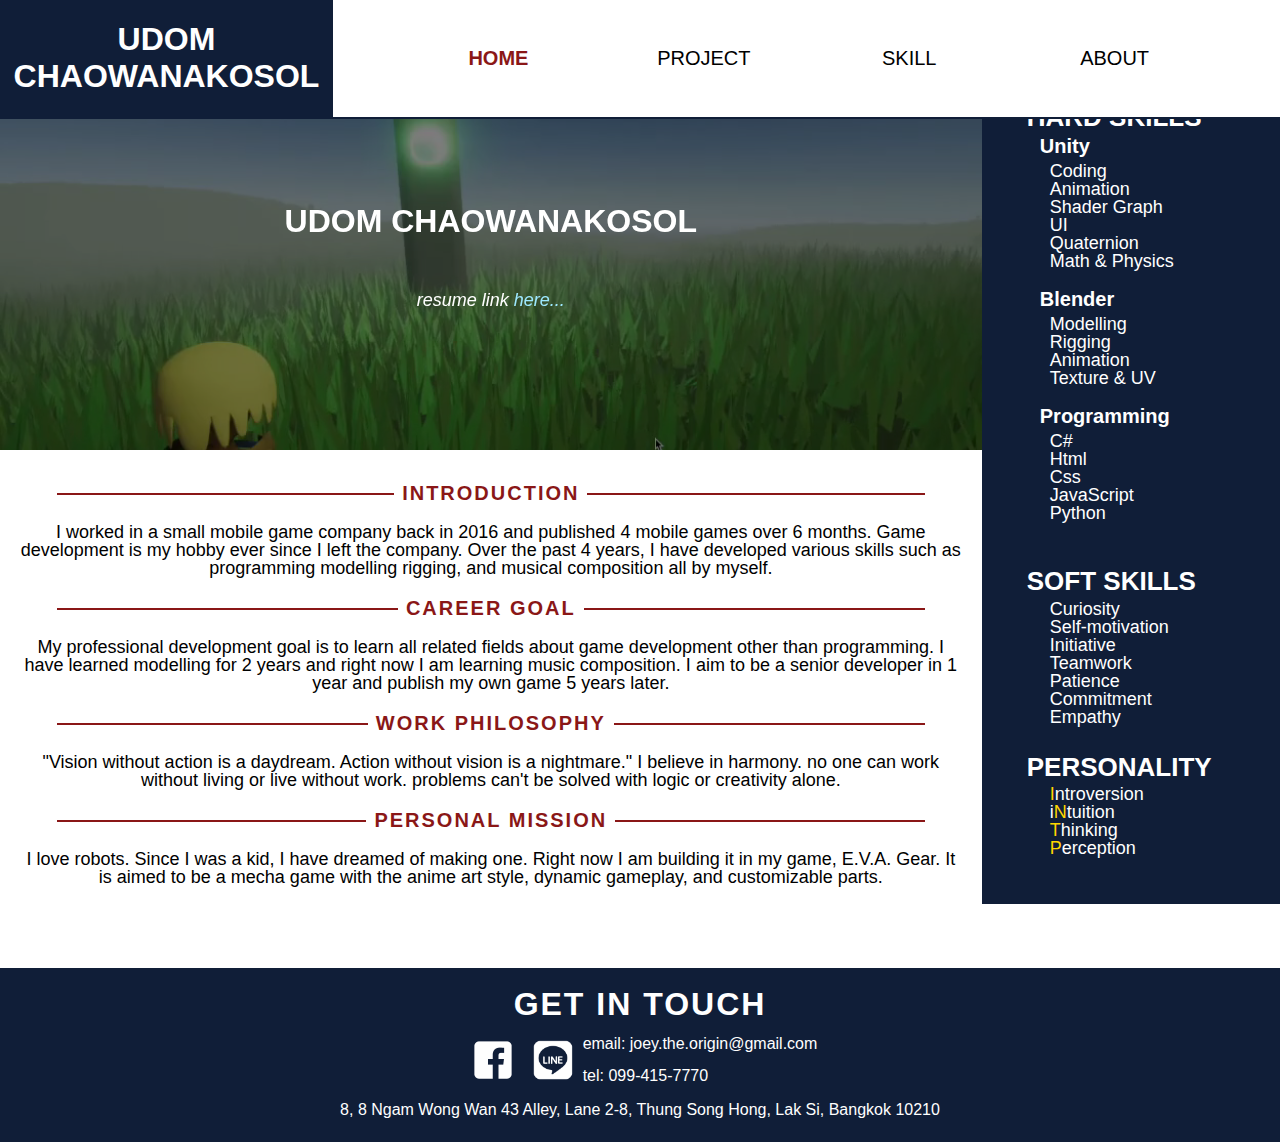
<file: index.html>
<!DOCTYPE html>
<html>
<head>
	<meta name="viewport" content="width=device-width, initial-scale=1.0"> <!-- work like a charm -->
	<link rel="stylesheet" href="css/style.css">
	<link rel="stylesheet" href="css/index.css">
	<title>Home</title>
</head>
<body>

	<header>
		<nav>
			<div id = "navBarLogo">
				<h1>UDOM CHAOWANAKOSOL</h1>
			</div>
			<div id = "navBarMenusContainer">
				<div class = "flexWhiteSpace"></div>
				<div class = "navBarMenu"><a style="color: #8a1717; font-weight: bold"> HOME </a></div>
				<div class = "flexWhiteSpace"></div>
				<div class = "navBarMenu"><a href="project.html"> PROJECT </a></div>
				<div class = "flexWhiteSpace"></div>
				<div class = "navBarMenu"><a href="skill.html"> SKILL </a></div>
				<div class = "flexWhiteSpace"></div>
				<div class = "navBarMenu"><a href="about.html"> ABOUT </a></div>
				<div class = "flexWhiteSpace"></div>
			</div>		
		</nav>
	</header>

	<div id = "headerSpace"></div>
	
	<content>
		

		<div id="leftContent">
			<div id = "showCase">
			
			<video autoplay muted loop id="showCaseVideo" >
				<source src="video/show case.mp4" type="video/mp4">
			</video>
			<div id = "showCaseCover">
				
			</div>
		
			<h1 id="showCaseTitle">UDOM CHAOWANAKOSOL <br><br> <span> resume link <a href="pdf/RESUME.pdf" download target="_blank">here...</a></span></h1>
		</div>

			<div class = "contentContainer">
				<div class = "contentHeader">
					<div class = "flexHorizontalLine"></div>
					<div class = "contentHeaderText"><h1>INTRODUCTION</h1></div>
					<div class = "flexHorizontalLine"></div>

				</div>
				<div class = "contentParagraph">
					<p>
						I worked in a small mobile game company back in 2016 and published 4 mobile games over 6 months. Game development is my hobby ever since I left the company. Over the past 4 years, I have developed various skills such as programming modelling rigging, and musical composition all by myself.
					</p>
				</div>		
			</div>

			<div class = "contentContainer">
				<div class = "contentHeader">
					<div class = "flexHorizontalLine"></div>
					<div class = "contentHeaderText"><h1>CAREER GOAL</h1></div>
					<div class = "flexHorizontalLine"></div>
				</div>
				<div class = "contentParagraph">
					<p>
						My professional development goal is to learn all related fields about game development other than programming. I have learned modelling for 2 years and right now I am learning music composition. I aim to be a senior developer in 1 year and publish my own game 5 years later.
					</p>
				</div>		
			</div>


			<div class = "contentContainer">
				<div class = "contentHeader">
					<div class = "flexHorizontalLine"></div>
					<div class = "contentHeaderText"><h1>WORK PHILOSOPHY</h1></div>
					<div class = "flexHorizontalLine"></div>
				</div>
				<div class = "contentParagraph">
					<p>
						"Vision without action is a daydream. Action without vision is a nightmare." I believe in harmony. no one can work without living or live without work. problems can't be solved with logic or creativity alone.
					</p>
				</div>		
			</div>

			<div class = "contentContainer">
				<div class = "contentHeader">
					<div class = "flexHorizontalLine"></div>
					<div class = "contentHeaderText"><h1>PERSONAL MISSION</h1></div>
					<div class = "flexHorizontalLine"></div>
				</div>
				<div class = "contentParagraph">
					<p>
						I love robots. Since I was a kid, I have dreamed of making one. Right now I am building it in my game, E.V.A. Gear. It is aimed to be a mecha game with the anime art style, dynamic gameplay, and customizable parts.
					</p>
				</div>		
			</div>



		</div>
		<div id="rightContent">
			<div class="flexWhiteSpace"></div>
			<div>
				<h2>HARD SKILLS</h2>
				<h3>Unity</h3>
				<p>
					Coding <br>
					Animation <br>
					Shader Graph <br>
					UI <br>
					Quaternion <br>
					Math & Physics <br>
				</p>
				<h3>Blender</h3>
				<p>
					Modelling <br>
					Rigging <br>
					Animation <br>
					Texture & UV <br>
				</p>
				<h3>Programming</h3>
				<p>
					C# <br>
					Html <br>
					Css <br>
					JavaScript <br>
					Python <br>
				</p>
			</div>

			<div>
				<h2>SOFT SKILLS</h2>
				<p>
					Curiosity <br>
					Self-motivation <br>
					Initiative <br>
					Teamwork <br>
					Patience <br>
					Commitment <br>
					Empathy
				</p>
				
				<h2>PERSONALITY</h2>
				<p>
					<span class="personalityHighlight">I</span>ntroversion <br>
					i<span class="personalityHighlight">N</span>tuition <br>
					<span class="personalityHighlight">T</span>hinking <br>
					<span class="personalityHighlight">P</span>erception <br>
				</p>
			</div>

				
			
			<div class="flexWhiteSpace"></div>
			<div class="flexCollaspWhiteSpace"></div>
			<div class="flexCollaspWhiteSpace"></div>
			

		</div>
		

		
	</content>

	<footer>
		<h1>GET IN TOUCH</h1>

		
		<div class="flexContainer">
			<a href="https://www.facebook.com/joey.the.origin" target="_blank"><img src="images/facebook.png" class="contactMediaLogo"></a>
			<a href="images/line QR.jpg" target="_blank"><img src="images/line.png" class="contactMediaLogo"></a>
			<div>
				<p>email: joey.the.origin@gmail.com</p>
				<p>tel: 099-415-7770</p>
			</div>
		</div>

		<p>8, 8 Ngam Wong Wan 43 Alley, Lane 2-8, Thung Song Hong, Lak Si, Bangkok 10210</p> 
	</footer>

	<script src="js/script.js"></script>
</body>
</html>
</file>
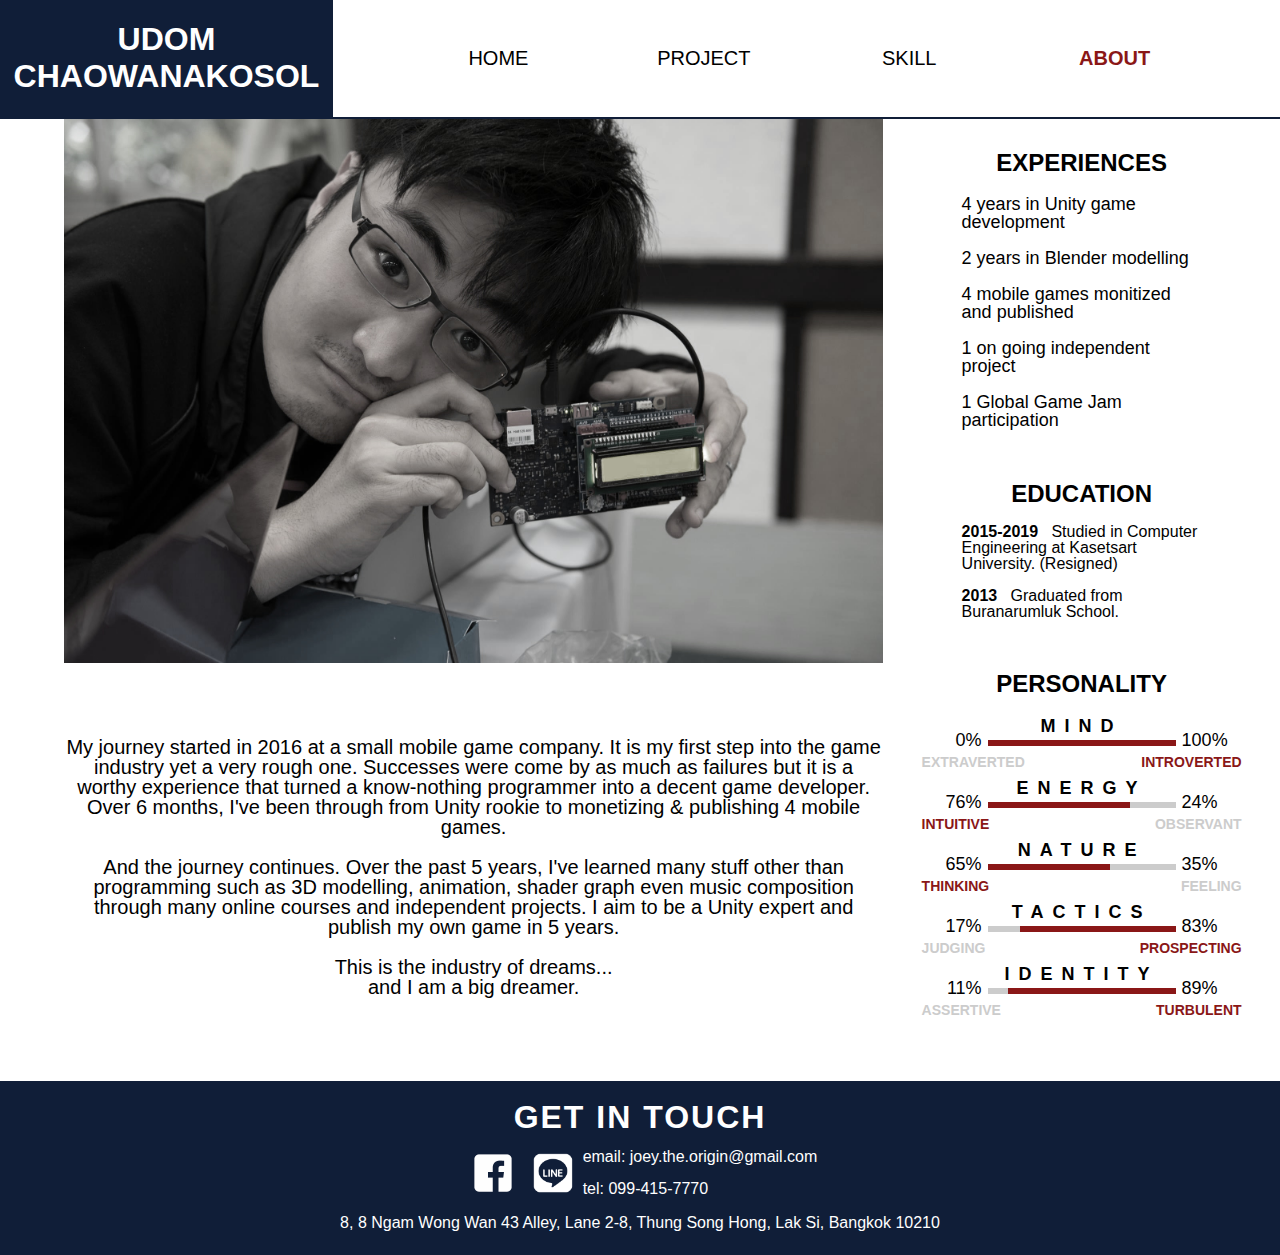
<file: about.html>
<!DOCTYPE html>
<html>
<head>
	<meta name="viewport" content="width=device-width, initial-scale=1.0"> <!-- work like a charm -->
	<link rel="stylesheet" href="css/about.css">
	<link rel="stylesheet" href="css/style.css">
	<title>About</title>
</head>
<body>

	<header>
		<nav>
			<div id = "navBarLogo">
				<h1>UDOM CHAOWANAKOSOL</h1>
			</div>

			<div id = "navBarMenusContainer">
				<div class = "flexWhiteSpace"></div>
				<div class = "navBarMenu"><a href="index.html"> HOME </a></div>
				<div class = "flexWhiteSpace"></div>
				<div class = "navBarMenu"><a href="project.html"> PROJECT </a></div>
				<div class = "flexWhiteSpace"></div>
				<div class = "navBarMenu"><a href="skill.html"> SKILL </a></div>
				<div class = "flexWhiteSpace"></div>
				<div class = "navBarMenu"><a style="color: #8a1717; font-weight: bold"> ABOUT </a></div>
				<div class = "flexWhiteSpace"></div>
			</div>	

		</nav>
	</header>

	<div id="headerSpace"></div>

	<div class="flexContainer" style="margin-top: 50px">

		<div id="leftContent">
			<div id="bioParagraph">
				<img src="images/port pic grey.jpg">
				<p>
					My journey started in 2016 at a small mobile game company. It is my first step into the game industry yet a very rough one. Successes were come by as much as failures but it is a worthy experience that turned a know-nothing programmer into a decent game developer. Over 6 months, I've been through from Unity rookie to monetizing & publishing 4 mobile games.
				</p>
				<p>
					And the journey continues. Over the past 5 years, I've learned many stuff other than programming such as 3D modelling, animation, shader graph even music composition through many online courses and independent projects. I aim to be a Unity expert and publish my own game in 5 years.
				</p>

				<p>
					This is the industry of dreams...<br>and I am a big dreamer.
				</p>
				</div>

		</div>

		<div id="rightContent">

		
			<div class="flexWhiteSpace"></div>

			<h1>EXPERIENCES</h1>

			<div id="experienceParagraph">
				<p>4 years in Unity game development</p>
				<p>2 years in Blender modelling</p>
				<p>4 mobile games monitized and published</p>
				<p>1 on going independent project</p>
				<p>1 Global Game Jam participation</p>
			</div>

			<div class="flexWhiteSpace"></div>

			<h1>EDUCATION</h1>

			<div id="educationParagraph">
				<p><span>2015-2019</span> &nbsp; Studied in Computer Engineering at Kasetsart University. (Resigned)</p>
				<p><span>2013</span> &nbsp; Graduated from Buranarumluk School.</p>
			</div>

			<div class="flexWhiteSpace"></div>

			<h1>PERSONALITY</h1>

			<div class="personalityContainer">
				<h3>MIND</h3>

				<div class="personalityBarContainer">
					
					
					<div class="flexContainer personalityBarPercentage">
						<span class="leftPercentage">0%</span>
						<div class="flexWhiteSpace"></div>
						<span class="rightPercentage">100%</span>
					</div>
					
					<div class="flexContainer personalityBarBar">
						<div class="flexWhiteSpace"></div>
						<div class="personalityBar" style=" width: 100%"></div>
					</div>

					<div class="flexContainer personalityBarType">
						<h3 style="color: #cccccc">EXTRAVERTED</h3>
						<div class="flexWhiteSpace"></div>
						<h3 style="color: #8a1717">INTROVERTED</h3>
					</div>
					
				</div>
				
			</div>

			<div class="personalityContainer">
				<h3>ENERGY</h3>

				<div class="personalityBarContainer">
					
					
					<div class="flexContainer personalityBarPercentage">
						<span class="leftPercentage">76%</span>
						<div class="flexWhiteSpace"></div>
						<span class="rightPercentage">24%</span>
					</div>
					
					<div class="flexContainer personalityBarBar">
						<div class="personalityBar" style="background-color: #8a1717; width: 76%"></div>
						<div class="flexWhiteSpace"></div>
					</div>

					<div class="flexContainer personalityBarType">
						<h3 style="color: #8a1717">INTUITIVE</h3>
						<div class="flexWhiteSpace"></div>
						<h3 style="color: #cccccc">OBSERVANT</h3>
					</div>
					
				</div>
				
			</div>

			<div class="personalityContainer">
				<h3>NATURE</h3>

				<div class="personalityBarContainer">
					
					
					<div class="flexContainer personalityBarPercentage">
						<span class="leftPercentage">65%</span>
						<div class="flexWhiteSpace"></div>
						<span class="rightPercentage">35%</span>
					</div>
					
					<div class="flexContainer personalityBarBar">
						<div class="personalityBar" style="background-color: #8a1717; width: 65%"></div>
						<div class="flexWhiteSpace"></div>
					</div>

					<div class="flexContainer personalityBarType">
						<h3 style="color: #8a1717">THINKING</h3>
						<div class="flexWhiteSpace"></div>
						<h3 style="color: #cccccc">FEELING</h3>
					</div>
					
				</div>
				
			</div>

			<div class="personalityContainer">
				<h3>TACTICS</h3>

				<div class="personalityBarContainer">
					
					
					<div class="flexContainer personalityBarPercentage">
						<span class="leftPercentage">17%</span>
						<div class="flexWhiteSpace"></div>
						<span class="rightPercentage">83%</span>
					</div>
					
					<div class="flexContainer personalityBarBar">
						<div class="flexWhiteSpace"></div>
						<div class="personalityBar" style="background-color: #8a1717; width: 83%"></div>
					</div>

					<div class="flexContainer personalityBarType">
						<h3 style="color: #cccccc">JUDGING</h3>
						<div class="flexWhiteSpace"></div>
						<h3 style="color: #8a1717">PROSPECTING</h3>
					</div>
					
				</div>

			</div>

			<div class="personalityContainer">
				<h3>IDENTITY</h3>

				<div class="personalityBarContainer">
					
					
					<div class="flexContainer personalityBarPercentage">
						<span class="leftPercentage">11%</span>
						<div class="flexWhiteSpace"></div>
						<span class="rightPercentage">89%</span>
					</div>
					
					<div class="flexContainer personalityBarBar">
						<div class="flexWhiteSpace"></div>
						<div class="personalityBar" style="background-color: #8a1717; width: 89%"></div>
					</div>

					<div class="flexContainer personalityBarType">
						<h3 style="color: #cccccc">ASSERTIVE</h3>
						<div class="flexWhiteSpace"></div>
						<h3 style="color: #8a1717">TURBULENT</h3>
					</div>
					
				</div>

			</div>

			<div class="flexWhiteSpace"></div>

		</div>
	</div>

	<footer>
		<h1>GET IN TOUCH</h1>

		
		<div class="flexContainer">
			<a href="https://www.facebook.com/joey.the.origin" target="_blank"><img src="images/facebook.png" class="contactMediaLogo"></a>
			<a href="images/line QR.jpg" target="_blank"><img src="images/line.png" class="contactMediaLogo"></a>
			<div>
				<p>email: joey.the.origin@gmail.com</p>
				<p>tel: 099-415-7770</p>
			</div>
		</div>

		<p>8, 8 Ngam Wong Wan 43 Alley, Lane 2-8, Thung Song Hong, Lak Si, Bangkok 10210</p> 
	</footer>

	<script src="js/script.js"></script>

</body>
</html>
</file>
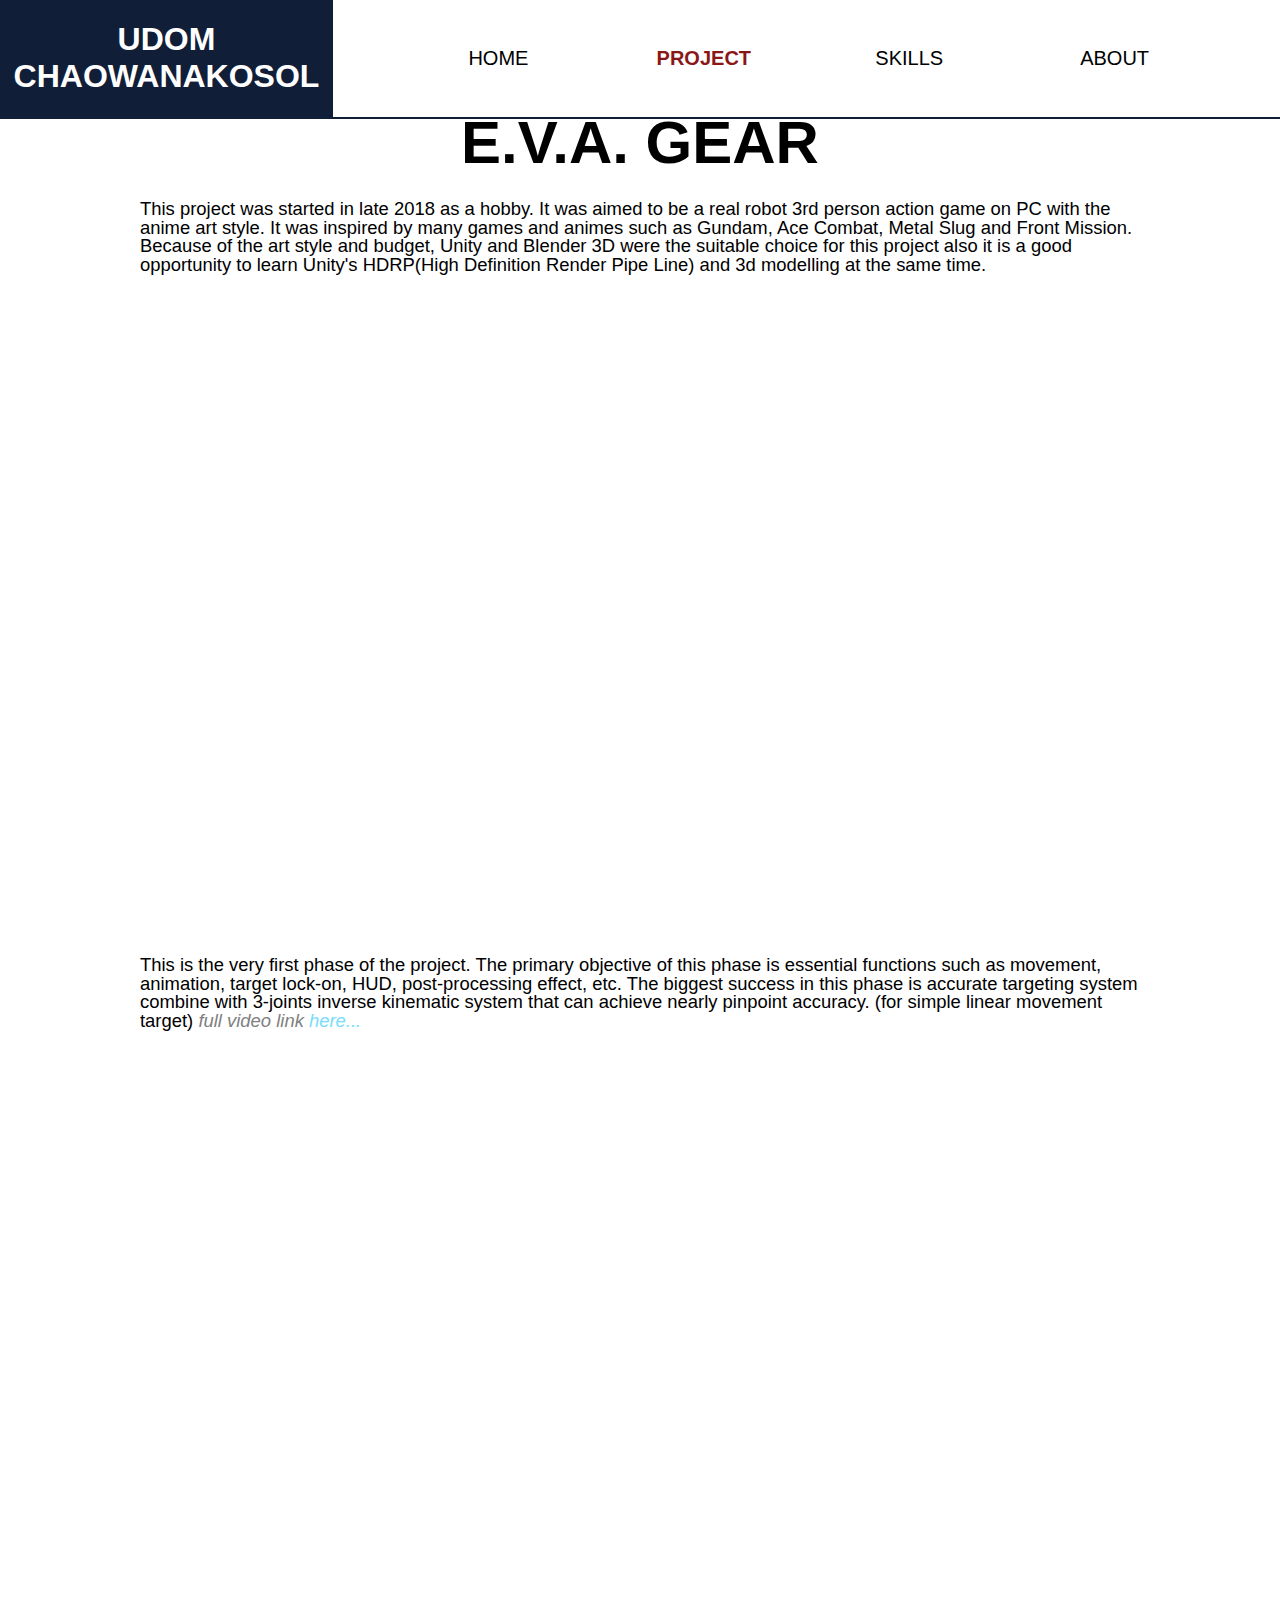
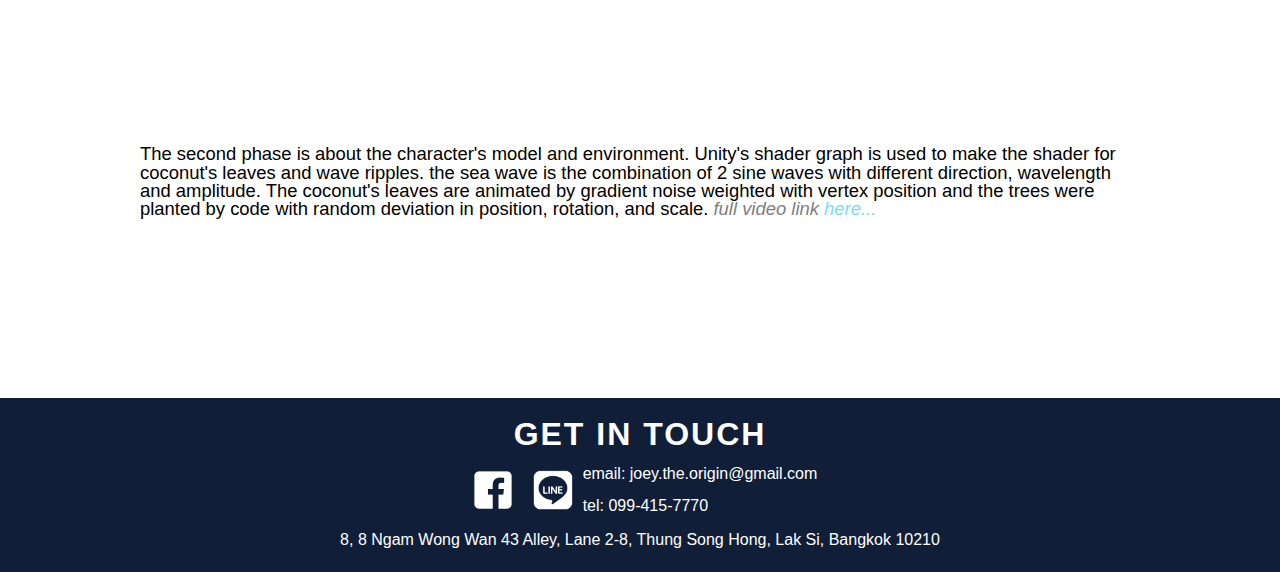
<file: project.html>
<!DOCTYPE html>
<html>
<head>
	<meta name="viewport" content="width=device-width, initial-scale=1.0"> <!-- work like a charm -->
	<link rel="stylesheet" href="css/style.css">
	<link rel="stylesheet" href="css/project.css">
	<title>Project</title>
</head>
<body>

	<header>
		<nav>
			<div id = "navBarLogo">
				<h1>UDOM CHAOWANAKOSOL</h1>
			</div>
			<div id = "navBarMenusContainer">
				<div class = "flexWhiteSpace"></div>
				<div class = "navBarMenu"><a href="index.html"> HOME </a></div>
				<div class = "flexWhiteSpace"></div>
				<div class = "navBarMenu"><a style="color: #8a1717; font-weight: bold;"> PROJECT </a></div>
				<div class = "flexWhiteSpace"></div>
				<div class = "navBarMenu"><a href="skill.html"> SKILLS </a></div>
				<div class = "flexWhiteSpace"></div>
				<div class = "navBarMenu"><a href="about.html"> ABOUT </a></div>
				<div class = "flexWhiteSpace"></div>
			</div>		
		</nav>
	</header>

	<div id = "headerSpace"></div>
	
	<content>
		<h2 id = "evaGear">E.V.A. GEAR</h2>

		<div id="projectIntroduction">
			<p>This project was started in late 2018 as a hobby. It was aimed to be a real robot 3rd person action game on PC with the anime art style. It was inspired by many games and animes such as Gundam, Ace Combat, Metal Slug and Front Mission. Because of the art style and budget, Unity and Blender 3D were the suitable choice for this project also it is a good opportunity to learn Unity's HDRP(High Definition Render Pipe Line) and 3d modelling at the same time.
			</p>
		</div>

		<div style="height:64px; width: 100%;"></div>

		<div class= "updateContainer">

			<div id="updateTextBox">
				<div class="flexContainer">
					<div class="updateHeader" id="phase1"><h1>PHASE 1</h1></div>
					<div class = "flexWhiteSpace"></div>
				</div>
				<p>This is the very first phase of the project. The primary objective of this phase is essential functions such as movement, animation, target lock-on, HUD, post-processing effect, etc. The biggest success in this phase is accurate targeting system combine with 3-joints inverse kinematic system that can achieve nearly pinpoint accuracy. (for simple linear movement target)   <a href="https://www.youtube.com/watch?v=LkVm20Nl0jc&t=2s" target="_blank">full video link <span>here...</span></a></p>
			</div>
			<div class="updateVideo"><video style="animation-delay: 0s" autoplay muted loop><source src="video/phase 1.mp4" type="video/mp4"></video></div>
	
		</div>

		<div style="height:64px; width: 100%;"></div>

		<div class= "reverseRow updateContainer">
			
			<div id="updateTextBox">
				<div class="reverseRow flexContainer">
					<div class="updateHeader" id="phase2"><h1>PHASE 2</h1></div> 
					<div class = "flexWhiteSpace"></div>
				</div>
				<p>The second phase is about the character's model and environment. Unity's shader graph is used to make the shader for coconut's leaves and wave ripples. the sea wave is the combination of 2 sine waves with different direction, wavelength and amplitude. The coconut's leaves are animated by gradient noise weighted with vertex position and the trees were planted by code with random deviation in position, rotation, and scale. <a href="https://www.youtube.com/watch?v=01ydbB2F2CI" target="_blank">full video link <span>here...</span></a></p>
			</div>
			<div class="updateVideo"><video style="animation-delay: 0s" autoplay muted loop><source src="video/phase 2.mp4" type="video/mp4"></video></div>
		</div>

	</content>

	<div style="height:64px; width: 100%;"></div>
	<script type="text/javascript" ></script>

	<footer>
		<h1>GET IN TOUCH</h1>

		
		<div class="flexContainer" style="justify-content: center;">
			<a href="https://www.facebook.com/joey.the.origin" target="_blank"><img src="images/facebook.png" class="contactMediaLogo"></a>
			<a href="images/line QR.jpg" target="_blank"><img src="images/line.png" class="contactMediaLogo"></a>
			<div>
				<p>email: joey.the.origin@gmail.com</p>
				<p>tel: 099-415-7770</p>
			</div>
		</div>

		<p>8, 8 Ngam Wong Wan 43 Alley, Lane 2-8, Thung Song Hong, Lak Si, Bangkok 10210</p> 
	</footer>


	<script src="js/script.js"></script>
	<script src="js/project.js"></script>
</body>
</html>
</file>
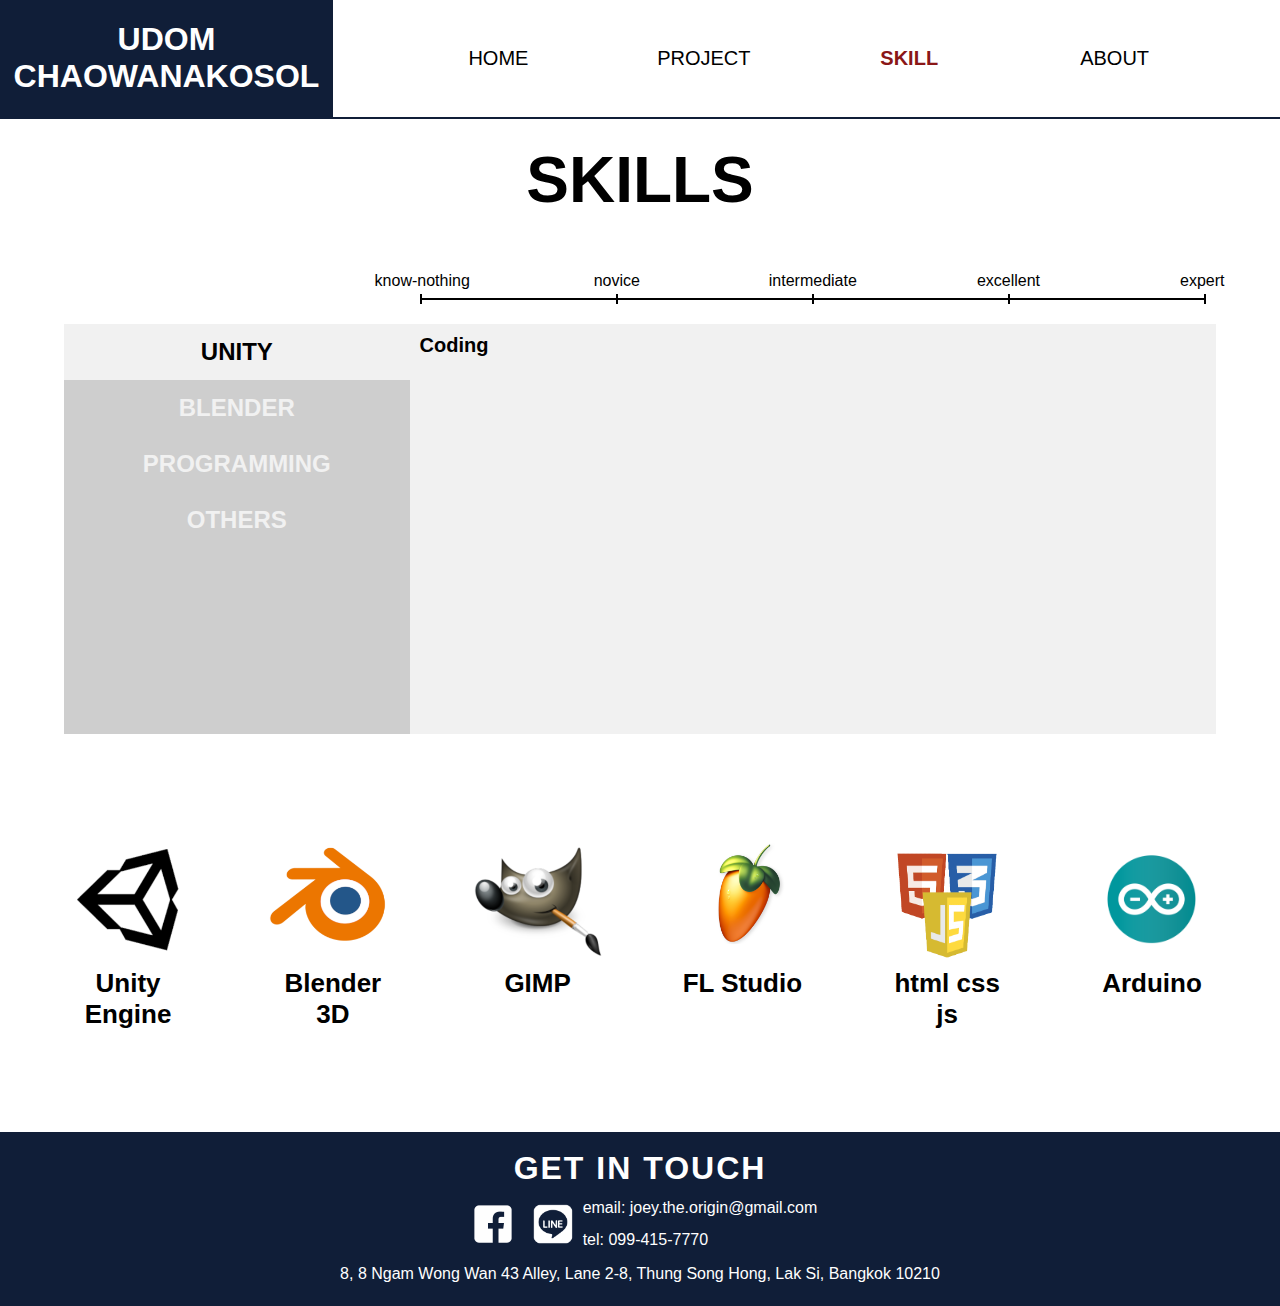
<file: skill.html>
<!DOCTYPE html>
<html>
<head>
	<meta name="viewport" content="width=device-width, initial-scale=1.0"> <!-- work like a charm -->
	<link rel="stylesheet" href="css/skill.css">
	<link rel="stylesheet" href="css/style.css">
	<title>Skill</title>
</head>
<body>

	<header>
		<nav>
			<div id = "navBarLogo">
				<h1>UDOM CHAOWANAKOSOL</h1>
			</div>

			<div id = "navBarMenusContainer">
				<div class = "flexWhiteSpace"></div>
				<div class = "navBarMenu"><a href="index.html"> HOME </a></div>
				<div class = "flexWhiteSpace"></div>
				<div class = "navBarMenu"><a href="project.html"> PROJECT </a></div>
				<div class = "flexWhiteSpace"></div>
				<div class = "navBarMenu"><a style="color: #8a1717; font-weight: bold"> SKILL </a></div>
				<div class = "flexWhiteSpace"></div>
				<div class = "navBarMenu"><a href="about.html"> ABOUT </a></div>
				<div class = "flexWhiteSpace"></div>
			</div>	

		</nav>
	</header>

	<div id="headerSpace"></div>

	







	<h1 id="skillHeader">SKILLS</h1>

	<div id="scaleBarContainer">
		<div class="flexWhiteSpace"></div>
		<div id="scaleBarLineContainer">
			<div class="verticalLine"><p id="scaleBarIndicator1">know-nothing</p></div>
			<div class="flexHorizontalLine"></div>
			<div class="verticalLine"><p id="scaleBarIndicator2">novice</p></div>
			<div class="flexHorizontalLine"></div>
			<div class="verticalLine"><p id="scaleBarIndicator3">intermediate</p></div>
			<div class="flexHorizontalLine"></div>
			<div class="verticalLine"><p id="scaleBarIndicator4">excellent</p></div>
			<div class="flexHorizontalLine"></div>
			<div class="verticalLine"><p id="scaleBarIndicator5">expert</p></div>
		</div>
	</div>

	<div id="skillContainer">
		
		<div class="skillBarContainer hide" id="unitySkillBarContainer">
			<div class="skillBarElement">
				<h1>Coding</h1>
				<div class="skillBar" style="width:80%"><div></div></div>
			</div>
			<div class="skillBarElement">
				<h1>Animation</h1>
				<div class="skillBar" style="width:60%"><div></div></div>
			</div>			
			<div class="skillBarElement">
				<h1>Shader Graph</h1>
				<div class="skillBar" style="width:70%"><div></div></div>
			</div>
			<div class="skillBarElement">
				<h1>UI</h1>
				<div class="skillBar" style="width:60%"><div></div></div>
			</div>
			<div class="skillBarElement">
				<h1>Quaternion</h1>
				<div class="skillBar" style="width:80%"><div></div></div>
			</div>
			<div class="skillBarElement">
				<h1>Math & Physics</h1>
				<div class="skillBar" style="width:90%"><div></div></div>
			</div>
		</div>

		<div class="skillBarContainer hide" id="blenderSkillBarContainer">
			<div class="skillBarElement">
				<h1>Modelling</h1>
				<div class="skillBar" style="width:65%"><div></div></div>
			</div>
			<div class="skillBarElement">
				<h1>Rigging</h1>
				<div class="skillBar" style="width:70%"><div></div></div>
			</div>			
			<div class="skillBarElement">
				<h1>Animating</h1>
				<div class="skillBar" style="width:50%"><div></div></div>
			</div>
			<div class="skillBarElement">
				<h1>Texturing</h1>
				<div class="skillBar" style="width:30%"><div></div></div>
			</div class="skillBarElement">
		</div>

		<div class="skillBarContainer hide" id="programmingSkillBarContainer">
			<div class="skillBarElement">
				<h1>C#</h1>
				<div class="skillBar" style="width:75%"><div></div></div>
			</div>
			<div class="skillBarElement">
				<h1>HTML</h1>
				<div class="skillBar" style="width:65%"><div></div></div>
			</div>			
			<div class="skillBarElement">
				<h1>CSS</h1>
				<div class="skillBar" style="width:70%"><div></div></div>
			</div>
			<div class="skillBarElement">
				<h1>JAVA SCRIPT</h1>
				<div class="skillBar" style="width:40%"><div></div></div>
			</div>
			<div class="skillBarElement">
				<h1>PYTHON</h1>
				<div class="skillBar" style="width:40%"><div></div></div>
			</div>
		</div>

		<div class="skillBarContainer hide" id="othersSkillBarContainer">
			<div class="skillBarElement">
				<h1>Music Composition</h1>
				<div class="skillBar" style="width:30%"><div></div></div>
			</div>
			<div class="skillBarElement">
				<h1>Arduino</h1>
				<div class="skillBar" style="width:70%"><div></div></div>
			</div>			
			<div class="skillBarElement">
				<h1>Electronic</h1>
				<div class="skillBar" style="width:65%"><div></div></div>
			</div>
			<div class="skillBarElement">
				<h1>Carpentry</h1>
				<div class="skillBar" style="width:60%"><div></div></div>
			</div>
		</div>

		<div class="skillMenuContainer">
			<div class="skillMenu" id="unityMenu"><h3>UNITY</h3></div>
			<div class="skillMenu" id="blenderMenu"><h3>BLENDER</h3></div>
			<div class="skillMenu" id="programmingMenu"><h3>PROGRAMMING</h3></div>
			<div class="skillMenu" id="othersMenu"><h3>OTHERS</h3></div>
		</div>
	</div>
	

	<div class= "flexContainer">
		<div class= "toolFlexItem">
			<img src="images/unity.png">
			<h2>Unity Engine</h2>
		</div>
		<div class= "toolFlexItem">
			<img src="images/blender.png">
			<h2>Blender 3D</h2>
		</div>
		<div class= "toolFlexItem">
			<img src="images/gimp.png">
			<h2>GIMP</h2>
		</div>
		<div class= "toolFlexItem">
			<img src="images/fl studio.png">
			<h2>FL Studio</h2>
		</div>
		<div class= "toolFlexItem">
			<img src="images/holy trinity.png">
			<h2>html css js</h2>
		</div>
		<div class= "toolFlexItem">
			<img src="images/arduino.png">
			<h2>Arduino</h2>
		</div>
	</div>


	<footer>
		<h1>GET IN TOUCH</h1>

		
		<div class="flexContainer">
			<a href="https://www.facebook.com/joey.the.origin" target="_blank"><img src="images/facebook.png" class="contactMediaLogo"></a>
			<a href="images/line QR.jpg" target="_blank"><img src="images/line.png" class="contactMediaLogo"></a>
			<div>
				<p>email: joey.the.origin@gmail.com</p>
				<p>tel: 099-415-7770</p>
			</div>
		</div>

		<p>8, 8 Ngam Wong Wan 43 Alley, Lane 2-8, Thung Song Hong, Lak Si, Bangkok 10210</p> 
	</footer>

	<script src="js/skill.js"></script>
	<script src="js/script.js"></script>

</body>
</html>
</file>
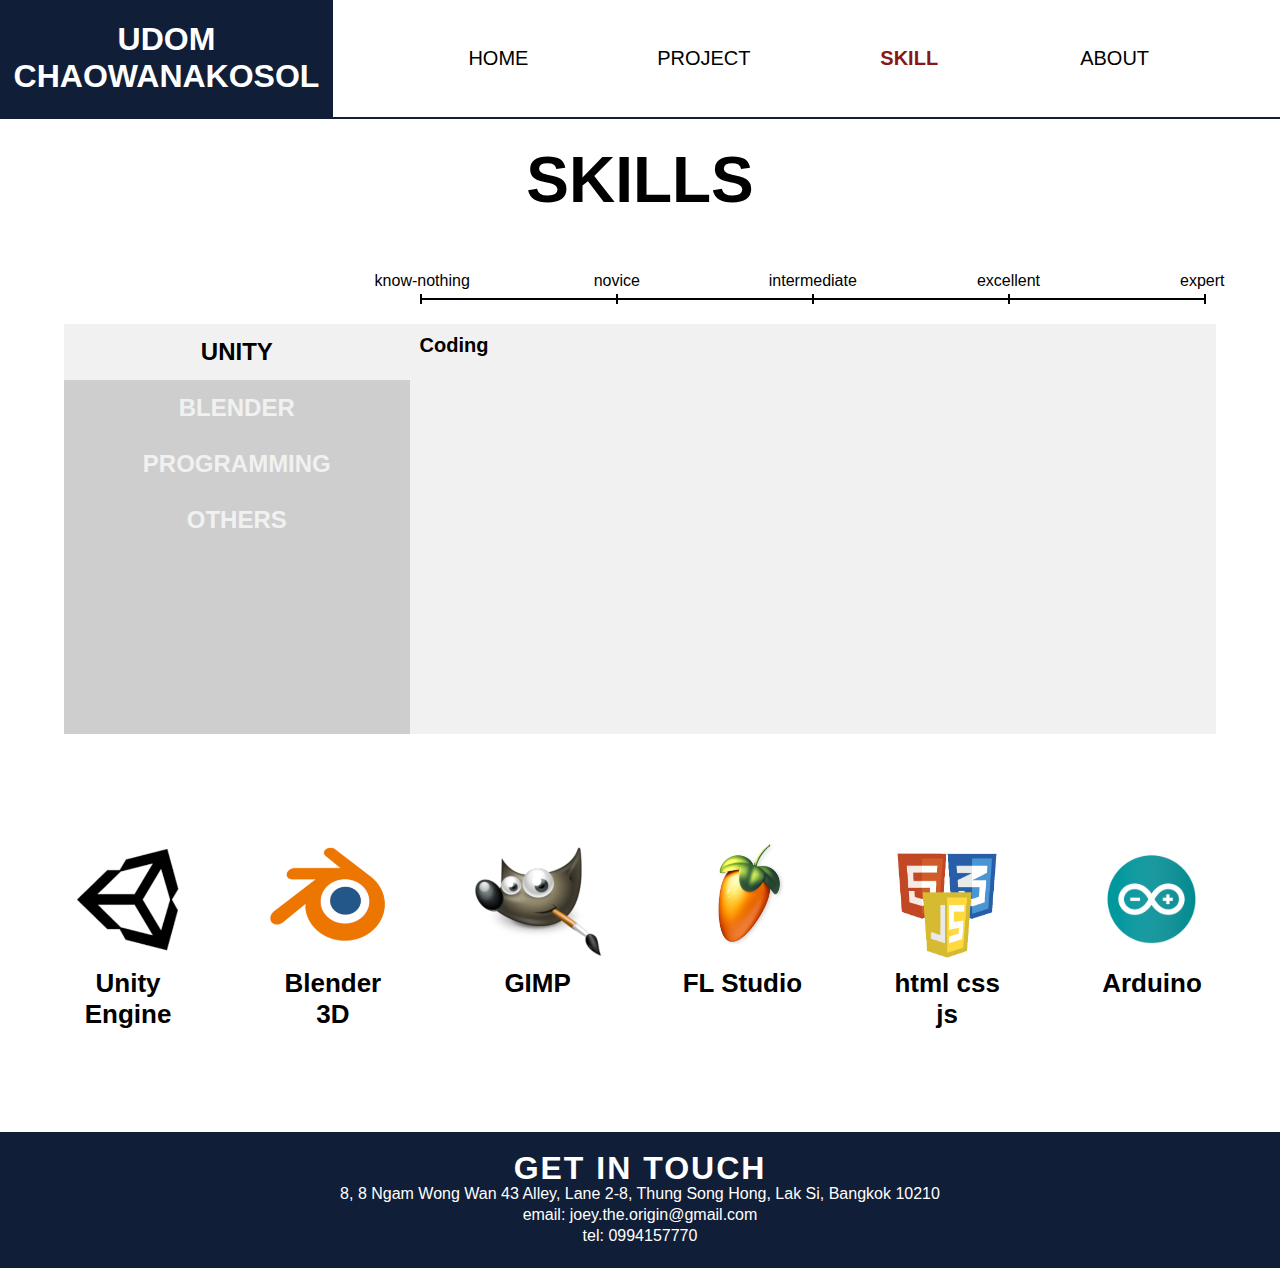
<file: skillzzzzz.html>
<!DOCTYPE html>
<html>
<head>
	<meta name="viewport" content="width=device-width, initial-scale=1.0"> <!-- work like a charm -->
	<link rel="stylesheet" href="css/skill.css">
	<link rel="stylesheet" href="css/style.css">
	<title>Skill</title>
</head>
<body>

	<header>
		<nav>
			<div id = "navBarLogo">
				<h1>UDOM CHAOWANAKOSOL</h1>
			</div>

			<div id = "navBarMenusContainer">
				<div class = "flexWhiteSpace"></div>
				<div class = "navBarMenu"><a href="index.html"> HOME </a></div>
				<div class = "flexWhiteSpace"></div>
				<div class = "navBarMenu"><a href="project.html"> PROJECT </a></div>
				<div class = "flexWhiteSpace"></div>
				<div class = "navBarMenu"><a style="color: #8a1717; font-weight: bold"> SKILL </a></div>
				<div class = "flexWhiteSpace"></div>
				<div class = "navBarMenu"><a href="about.html"> ABOUT </a></div>
				<div class = "flexWhiteSpace"></div>
			</div>	

		</nav>
	</header>

	<div id="headerSpace"></div>

	







	<h1 id="skillHeader">SKILLS</h1>

	<div id="scaleBarContainer">
		<div class="flexWhiteSpace"></div>
		<div id="scaleBarLineContainer">
			<div class="verticalLine"><p id="scaleBarIndicator1">know-nothing</p></div>
			<div class="flexHorizontalLine"></div>
			<div class="verticalLine"><p id="scaleBarIndicator2">novice</p></div>
			<div class="flexHorizontalLine"></div>
			<div class="verticalLine"><p id="scaleBarIndicator3">intermediate</p></div>
			<div class="flexHorizontalLine"></div>
			<div class="verticalLine"><p id="scaleBarIndicator4">excellent</p></div>
			<div class="flexHorizontalLine"></div>
			<div class="verticalLine"><p id="scaleBarIndicator5">expert</p></div>
		</div>
	</div>

	<div id="skillContainer">
		
		<div class="skillBarContainer hide" id="unitySkillBarContainer">
			<div class="skillBarElement">
				<h1>Coding</h1>
				<div class="skillBar" style="width:80%"><div></div></div>
			</div>
			<div class="skillBarElement">
				<h1>Animation</h1>
				<div class="skillBar" style="width:60%"><div></div></div>
			</div>			
			<div class="skillBarElement">
				<h1>Shader Graph</h1>
				<div class="skillBar" style="width:70%"><div></div></div>
			</div>
			<div class="skillBarElement">
				<h1>UI</h1>
				<div class="skillBar" style="width:60%"><div></div></div>
			</div>
			<div class="skillBarElement">
				<h1>Quaternion</h1>
				<div class="skillBar" style="width:80%"><div></div></div>
			</div>
			<div class="skillBarElement">
				<h1>Math & Physics</h1>
				<div class="skillBar" style="width:90%"><div></div></div>
			</div>
		</div>

		<div class="skillBarContainer hide" id="blenderSkillBarContainer">
			<div class="skillBarElement">
				<h1>Modelling</h1>
				<div class="skillBar" style="width:65%"><div></div></div>
			</div>
			<div class="skillBarElement">
				<h1>Rigging</h1>
				<div class="skillBar" style="width:70%"><div></div></div>
			</div>			
			<div class="skillBarElement">
				<h1>Animating</h1>
				<div class="skillBar" style="width:50%"><div></div></div>
			</div>
			<div class="skillBarElement">
				<h1>Texturing</h1>
				<div class="skillBar" style="width:30%"><div></div></div>
			</div class="skillBarElement">
		</div>

		<div class="skillBarContainer hide" id="programmingSkillBarContainer">
			<div class="skillBarElement">
				<h1>C#</h1>
				<div class="skillBar" style="width:75%"><div></div></div>
			</div>
			<div class="skillBarElement">
				<h1>HTML</h1>
				<div class="skillBar" style="width:65%"><div></div></div>
			</div>			
			<div class="skillBarElement">
				<h1>CSS</h1>
				<div class="skillBar" style="width:70%"><div></div></div>
			</div>
			<div class="skillBarElement">
				<h1>JAVA SCRIPT</h1>
				<div class="skillBar" style="width:40%"><div></div></div>
			</div>
			<div class="skillBarElement">
				<h1>PYTHON</h1>
				<div class="skillBar" style="width:40%"><div></div></div>
			</div>
		</div>

		<div class="skillBarContainer hide" id="othersSkillBarContainer">
			<div class="skillBarElement">
				<h1>Music Composition</h1>
				<div class="skillBar" style="width:30%"><div></div></div>
			</div>
			<div class="skillBarElement">
				<h1>Arduino</h1>
				<div class="skillBar" style="width:70%"><div></div></div>
			</div>			
			<div class="skillBarElement">
				<h1>Electronic</h1>
				<div class="skillBar" style="width:65%"><div></div></div>
			</div>
			<div class="skillBarElement">
				<h1>Carpentry</h1>
				<div class="skillBar" style="width:60%"><div></div></div>
			</div>
		</div>

		<div class="skillMenuContainer">
			<div class="skillMenu" id="unityMenu"><h3>UNITY</h3></div>
			<div class="skillMenu" id="blenderMenu"><h3>BLENDER</h3></div>
			<div class="skillMenu" id="programmingMenu"><h3>PROGRAMMING</h3></div>
			<div class="skillMenu" id="othersMenu"><h3>OTHERS</h3></div>
		</div>
	</div>
	

	<div class= "flexContainer">
		<div class= "toolFlexItem">
			<img src="images/unity.png">
			<h2>Unity Engine</h2>
		</div>
		<div class= "toolFlexItem">
			<img src="images/blender.png">
			<h2>Blender 3D</h2>
		</div>
		<div class= "toolFlexItem">
			<img src="images/gimp.png">
			<h2>GIMP</h2>
		</div>
		<div class= "toolFlexItem">
			<img src="images/fl studio.png">
			<h2>FL Studio</h2>
		</div>
		<div class= "toolFlexItem">
			<img src="images/holy trinity.png">
			<h2>html css js</h2>
		</div>
		<div class= "toolFlexItem">
			<img src="images/arduino.png">
			<h2>Arduino</h2>
		</div>
	</div>


	<footer>
		<h1>GET IN TOUCH</h1>

		<p>8, 8 Ngam Wong Wan 43 Alley, Lane 2-8, Thung Song Hong, Lak Si, Bangkok 10210<br>email: joey.the.origin@gmail.com<br>tel: 0994157770</p>
		<!--
		<div id = "footerHeader">
			<h1>Get in touch</h1>

		
		</div>
		<div>
			<div class = "flexWhiteSpace"></div>
			<div class = "footerElement"><p></p></div>
			<div class = "flexWhiteSpace"><div class = "verticalLine"></div></div>
			<div class = "footerElement"><p>email: joey.the.origin@gmail.com<br>tel: 0994157770</p></div>
			<div class = "flexWhiteSpace"><div class = "verticalLine"></div></div>
			<div class = "footerElement"><p>8, 8 Ngam Wong Wan 43 Alley, Lane 2-8, Thung Song Hong, Lak Si, Bangkok 10210</p></div>
			<div class = "flexWhiteSpace"></div>
		-->
		</div>
	</footer>

	<script src="js/skill.js"></script>
	<script src="js/script.js"></script>

</body>
</html>
</file>
<file: css/style.css>
body {
	margin: 0px;
}

header{
	z-index: 1000;
	position: fixed;
	width: 100%;
	transform: none;
	transition: transform 0.5s;
}


#headerSpace {
	width:100%;
	height: 66px;
}

nav {
	width: 100%;

	display: flex;
	flex-flow: row wrap;
	justify-content: center;

}

h1 {
	font-family: sans-serif;
}

h3 {
	font-family: sans-serif;
}


a {
	font-family: sans-serif;
	color: black;
	font-style: normal;
	text-decoration: none;
}

p {
	line-height: 100%;
	font-family: sans-serif;
}

#navBarLogo {
	width: 333px;
	order:1;
	background-color: #101e38;
	color: white;
	font-size: 16px;
	text-align: center;
	border-bottom: 2px solid #101e38;
}

#navBarMenusContainer {
	padding: 10px 0px;
	order: 2;
	background-color: white;
	border-bottom: 2px solid #101e38;

	
	flex-grow: 1;
	display: flex;
	flex-flow: row wrap;
	justify-content: flex-start;

}


.flexCollaspWhiteSpace {
	flex-grow: 1;
}

.flexWhiteSpace {
	flex-grow: 1;
}

.flexContainer {
	display: flex;
	flex-flow: row wrap;
	justify-content: center;
}



.navBarMenu {
	margin: auto 0px;
	width: 80px;
	display: flex;
	flex-flow: row wrap;
	justify-content: center;


	font-size: 20px;
	letter-spacing: 0px;
	font-style: normal;
	font-weight: 400;
	transition: letter-spacing 0.333s;

}


.navBarMenu:hover {
	letter-spacing: 0.1em;
}



.hide {
	display: none;

}


content {
	/*background-color: grey;*/
	width: 100%;
	flex-grow: 1;
	height: auto;

	display: flex;
	flex-flow: row wrap;
	justify-content: flex-start;

}

footer {
	width: 100%;
	padding: 5px 0px;
	margin-top: 64px; 

	background-color: #101e38;
	color: white;
	text-align: center;

/*
	display: flex;
	flex-flow: column wrap;
	align-items: center;
*/
}

footer > h1 {
	margin: 5px 0px;
	font-size: 32px;
	position: relative;
	top: 8px;
	letter-spacing: 2px;
}

footer > p {
	font-size: 16px;
	position: relative;
	margin-top: 0px;
	line-height: 1.3em;

}

.contactMediaLogo {
	width: 40px;
	height: 40px;
} 

footer > div > a {
	margin: auto 10px;
	width: 40px;
	height: 40px;
}

footer > div > div > p {
	text-align: left;
}


/* animation stuff
*/

.transformLeftToRight {
	animation-name: transformLeftToRight;
	animation-duration: 1s;
}

.transformRightToLeft {
	animation-name: transformRightToLeft;
	animation-duration: 1s;
}

.transformR2L768L2R {
	animation-name: transformRightToLeft;
	animation-duration: 1s;
}

.fadeIn {
	animation-name: fadeIn;
	animation-duration: 1s;
	animation-delay: 1s;
	animation-fill-mode: forwards;
}

@keyframes transformLeftToRight {
  from {transform: translate(-100%, 0%)}
  to {transform: translate(0%, 0%)}
}

@keyframes transformRightToLeft {
  from {transform: translate(100%, 0%)}
  to {transform: translate(0%, 0%)}
}

@keyframes fadeIn {
  from {opacity: 0}
  to {opacity: 1}
}

/* @media
*/
@media only screen and (max-width: 768px) {

	.flexCollaspWhiteSpace {
		flex-grow: 0;
	}

  	#navBarLogo {
  		width: 100%;
  		height: auto;
  		letter-spacing: 0.2em;

  	}
  	#headerSpace {
  		height: 115px;
  	}
}

@media only screen and (max-width: 425px) {

  	body {
  		width: 425px;
  	}



  	.transformR2L768L2R {
		animation-name: transformLeftToRight;
		animation-duration: 1s;
	}

}
</file>
<file: css/index.css>
:root {
	--toolImageSize:160px;
	--rightContentWidth:260px;
	--rightContentPadding:1.5%;
	--timeLineEventHeight:32px;
	--timeLineLineWidth:6px;
	--dotMargin:6px;
}

#showCase {
	position: relative;
	height: 30vw;
	width: 100%;
	margin-bottom: 32px;
}



#showCaseCover {
	float: left;
	position: absolute;

	height: 100%;
	width: 100%;
	background-color: black;
	opacity: 0.5;
}

#showCaseVideo {
	position: absolute;
	height: 100%;
	object-fit: cover;
	width: 100%;
}

#leftContent {
	width: calc(100% + var(--rightContentWidth)*-1 + var(--rightContentPadding)*-2);

}

.flexHorizontalLine {
	flex-grow: 1;
	height: 2px;
	margin: auto 0.5em;
	background-color: #8a1717;

}


.contentContainer {
	margin: 0px auto;
	width: 100%;
	background-color: white;
}

.contentHeader{ 
	margin: 20px 5% 0px 5%;
	display: flex;
	flex-flow: row wrap;
	justify-content: flex-end;
}

.contentHeaderText {
	background-color: white;
	color: black;

}

.contentHeaderText > h1 {
	font-size: 20px;
	letter-spacing: 0.1em;
	text-align: center;
	margin: 0px;
	color: #8a1717;
}

.contentParagraph {
	margin: 0px 20px;

}

.contentParagraph > p {
	font-size: 18px;
	text-align: center;
}

#rightContent {
	height: auto;
	width: var(--rightContentWidth);
	padding: 0px var(--rightContentPadding);
	background-color: #101e38;

	display: flex;
	flex-flow: column wrap;
	align-items: center;

	
}

#rightContent div > h2 {
	margin: 1em auto 0.1em 0.5em;
	font-family: sans-serif;
	font-size: 26px;
	color: white;
}

#rightContent div > h3 {
	margin: 0em auto 0.2em 1.3em;
	font-family: sans-serif;
	font-size: 20px;
	color:white;
}

#rightContent div > p {
	margin: 0.1em auto 1em 2em;
	font-family: sans-serif;
	font-size: 18px;
	color: white;
	width: 11em;
}

#rightContent div > p > span {

	font-size: 18px;
	color: gold;
}

#skillHeader {
	width: 100%;
	text-align: center;
	margin-top: 70px;
	font-size: 36px;
}

.toolFlexItem {
	width: var(--toolImageSize);
	margin:  10px;
}

.toolFlexItem > img {
	width: var(--toolImageSize);
	height: var(--toolImageSize);
}

.toolFlexItem > h2 {
	text-align: center;
	font-family: sans-serif;
	font-size: 24px;
	margin: 0px;
}



#showCaseTitle {
	margin: auto;
	position: relative;
	left: 50%;
	top: 50%;
	transform: translate(-50%, -50%);
	width: 100%;
	text-align: center;
	color: white;
}

#showCaseTitle > span {
	font-size: 18px;
	font-weight: 400;
	font-style: italic;
}

#showCaseTitle > span > a {
	color: #9de8ff;
	font-style: italic;

}

@media only screen and (max-width: 1000px) {
  	.contentContainer {
  		width: 96%;
  	}
}

@media only screen and (max-width: 768px) {

	#showCaseTitle {
		font-size: 5vw;
	}

	#rightContent {
		width: 100%;

		display: flex;
		flex-flow: row wrap;
		justify-content: center;
		align-items: flex-start;
	}

	#leftContent {
		width: 100%;
	}

	#showCase {

		height: 43vw;

	}
}

@media only screen and (max-width: 532px) {
	#rightContent div > p {
		font-size: 3.3834586466vw;
		margin: 0.1em auto 1em 6.7669172932vw;
	}
}

@media only screen and (max-width: 425px) {
	#showCase {

		height: 182px;
		width: 425px;

	}
	#showCaseTitle {
		font-size: 21.25px;
	}

	#showCaseCover {
		width: 100%;
	}

	#showCaseVideo {
		width: 425px;
	}

	#rightContent div > p {
		font-size: 14.3796992481px;
		margin: 0.1em auto 1em 28.7593984962px;
	}
}
</file>
<file: css/about.css>
:root {
	--rightContentWidth:320px;
	--rightContentPadding: 3%;
	--leftContentPadding: 5%;
	--personalityPercentageWidth:60px;
	--personalityPercentageMargin:3px;

}

#leftContent {
	width: calc(100vw + var(--rightContentWidth)*-1 + var(--rightContentPadding)*-2 + var(--leftContentPadding)*-1);
	padding-left: var(--leftContentPadding);

}

#leftContent > img {
	background-color: grey;
	width: 100%;
}



#rightContent {
	width: var(--rightContentWidth);
	padding:0px var(--rightContentPadding);

	text-align: center;

	display: flex;
	flex-flow: column wrap;
	align-items: center;
}

#rightContent > h1 {
	margin: 24px 0px 0px 0px;
	font-size: 24px;
}

#bioParagraph > img {
	width: 100%;
	object-fit: cover;
	margin-bottom: 50px
}

#bioParagraph > p {
	text-align: center;
	font-size: 20px;

}

#educationParagraph {
	padding: 0px 40px;
}

#educationParagraph > p {
	text-align: left;
}

#educationParagraph > p > span {
	font-weight: 600;
	width: 5em;
}
#experienceParagraph {
	padding: 0px 40px;
}

#experienceParagraph > p {
	text-align: left;
	font-size: 18px;

}

.personalityContainer {
	width: 100%;
}

.personalityContainer > h3 {
	text-align: center;
	margin: 0px auto 0px auto;
	letter-spacing: 0.5em;
	position: relative;
	top: 18px;
	font-size: 18px;

}


.personalityBar {
	height: 6px;
	background-color: #8a1717;
}

.leftPercentage {
	width: var(--personalityPercentageWidth);
	margin: 0px var(--personalityPercentageMargin);
	text-align: right;
	margin:0px;
	transform: translate(0%, 50%);
}

.rightPercentage {
	width: var(--personalityPercentageWidth);
	margin: 0px var(--personalityPercentageMargin);
	text-align: left;
	margin: 0px;
	transform: translate(0%, 50%);
}

.personalityBarContainer {
	width: 100%;
}

.personalityBarPercentage > span {
	font-size: 18px;
	font-family: sans-serif;
}

.personalityBarBar {
	width: calc(100% + var(--personalityPercentageWidth)*-2 + var(--personalityPercentageMargin)*-4);
	margin: 0px auto;
}

.personalityBarBar .flexWhiteSpace {
	background-color: #cccccc;
}

.personalityBarType > h3 {
	margin: 8px 0px -10px 0px;
	font-size: 14px;
}




@media only screen and (max-width: 768px) {

	#rightContent {
		width: 100%;

	}

	#leftContent {
		width: 100%;
		padding: 0px var(--leftContentPadding);
	}

	#experienceParagraph > p {
		text-align: center;
	}

}

@media only screen and (max-width: 425px) {
	
}
</file>
<file: css/project.css>
#evaGear {
  	font-family: 'Trebuchet MS', sans-serif;
  	width: 100%;
	font-size: 60px;
	text-align: center;
	letter-spacing: 0px;
	transition: letter-spacing 2s;
	margin: 42px 0px 5px 0px;
}

#evaGear:hover {
	letter-spacing: 5px;

}


.flexContainer {
	width: 100%;
	display: flex;
	flex-flow: row wrap;
	justify-content: flex-end;
}


.updateContainer {
	width: 100%;
	display: flex;
	flex-flow: column-reverse wrap;
	align-items: center;
}

#updateTextBox {
	padding: 3.4% 0px;
}

.updateHeader {
	width: 230.4px;
	background-color: #101e38;
	display: none;
}

.updateHeader > h1 {
	margin: 5px;
	color: white;
	font-size: 33.792px;
	letter-spacing: 0.25em;
	text-align: center;
	opacity: 0;

}

#updateTextBox > p {
	margin: 10px calc(50% - 500px);
	position: relative;
	top: 2.4%;
	font-size: 18.432px;
}

#updateTextBox > p > a {
	color: grey;
	font-style: italic;
}

#updateTextBox > p > a > span {
	color:#77dcfb;
}

.updateVideo {
	width: 960px;
	height: 544px;
	margin: auto;
}

.updateVideo > video {
	object-fit: cover;
	width: 100%;
	height: 100%;
	opacity: 0;
}

#projectIntroduction {
	margin: auto calc(50% - 500px);
	font-size: 18.432px;
}


.reverseRow {
	
}


@media only screen and (max-width: 1024px) {

	#projectIntroduction {
		margin: 30px;
	}

	.updateContainer {
	flex-flow: row wrap;
}

	.updateHeader {
		display: block;
	}

	#updateTextBox {
		width: calc(100% - 300px);

		display: flex;
		flex-flow: row wrap;
		justify-content: start;

	}

	#updateTextBox > p {
		margin: 20px 30px;
	}

	.reverseRow {
		flex-flow: row-reverse wrap;
	}

	.updateVideo {
		width: 300px;
		height: 300px;
	}
}

@media only screen and (max-width: 768px) {


	#evaGear {
		font-size: 7.8125vw;
	}

	#updateTextBox {
		width: calc(100% - 39vw);
		padding: 3.4% 0px;
	}

	.updateHeader {
		width: 30vw;
	}

	.updateHeader > h1 {
		font-size: 4.4vw;
	}

	#updateTextBox > p {
		margin: 10px 2vw;
		font-size: 2.4vw;
	}

	.updateVideo {
		width: 39vw;
		height: 39vw;
	}

	#projectIntroduction {
		margin: 0vw 4vw;
		font-size: 2.4vw;
	}

}

@media only screen and (max-width: 425px) {

	#evaGear {
		font-size: 33.203125px;
	}

	.updateVideo {
	width: 100%;
	height: auto;
	}

	.updateVideo > video{
	width: inherit;
	height: inherit;
	}

	#updateTextBox {
		width: 100%;
	}

	#updateTextBox > p {
		font-size: 14px;
	}

	#projectIntroduction {
		font-size: 14px;
	}

	.updateHeader {
		width: 178px;
		background-color: #101e38;
	}

	.updateHeader > h1 {
		font-size: 22px;
	}

	#evaGear:hover {
		letter-spacing: 0px;

	}

	.reverseRow {
		flex-flow: row wrap;
	}

	.updateContainer {
		flex-flow: column-reverse wrap;
	}


}
</file>
<file: css/skill.css>
:root {
	--skillBarContainerPadding:10px;
	--skillBarHeight:6px;
	--skillBarMarginTop:6px;
	--skillBarMarginBottom:20px;
	--toolImageSize:10vw;
	--toolImageSize768:20vw;
	--toolMargin:3vw;
	--toolMargin768:6vw;

}

#skillHeader {
	text-align: center;
	width: 100%;
	font-size: 5vw;
	margin: 6vw auto;
}

#scaleBarIndicator1 {
	right: 45px;
	width: 120px;
}
#scaleBarIndicator2 {
	right: 22px;
}
#scaleBarIndicator3 {
	right: 43px;
}
#scaleBarIndicator4 {
	right: 31px;
}
#scaleBarIndicator5 {
	right: 24px;
}

#scaleBarContainer {
	width: 90%; 
	max-width: 1200px;
	margin: 20px auto;

	display: flex;
	flex-flow: row wrap;
	justify-content: center;

}

#scaleBarLineContainer {
	width: calc(70% + var(--skillBarContainerPadding)*-2);
	padding: 0px var(--skillBarContainerPadding);
	display: flex;
	flex-flow: row wrap;
	justify-content: center;
}

.verticalLine {
	height: 10px;
	width: 2px;
	background-color: black;
}

.verticalLine > p {
	position: relative;
	bottom: 37px;
	font-size: 16px;
}

.flexHorizontalLine {
	height: 2px;
	flex-grow: 1;
	margin:auto 0px;
	background-color: black;

}



#skillContainer {
	width: 90%;
	max-width: 1200px;
	margin: 0px auto 5vw auto;

	display: flex;
	flex-flow: row-reverse wrap;
	justify-content: flex-start;

}

.skillMenuContainer {
	width: 30%;

	margin: 0px;
	background-color: #cecece;
}

.skillMenu {
	width: 100%;
	background-color: #e4e4e4;
	transition: background-color 0.5s;
	cursor: pointer;
	margin: 0px;
}

.skillMenu:hover {
	background-color: #e1e1e1;
}

.skillMenu > h3 {
	text-align: center;
	position: relative;
	font-size: 24px;
	
	padding: 14px 0px;
	margin: 0px;

}

.skillMenuNormalColor {
	background-color: #cecece;
	color: #f1f1f1;
}

.skillMenuActiveColor {
	background-color: #f1f1f1;
	color: black;
}

.skillMenuHoverColor {
	background-color: #f1f1f1;
}

.skillBarContainer {
	width: calc(70% - var(--skillBarContainerPadding)*2);
	padding: var(--skillBarContainerPadding);
	background-color: #f1f1f1;
	flex-grow: 1;
	height: 0px;
	transition: height 1s;
}



.skillBarElement {
	margin-bottom: 2.5vw;
	opacity: 0;
	transition: opacity 0.2s;
}

.skillBar {
	height: var(--skillBarHeight);
	margin-top: 6px;
	display: block;
}

.skillBar > div {
	background-color: #8a1717;
	animation-name: expand;
  	animation-duration: 0.4s;
  	height: 100%;
}


.skillBarContainer > div > h1 {
	margin: 0px;
	font-size: 20px;
}

.toolFlexItem {
	width: var(--toolImageSize);
	margin:  var(--toolMargin);
}

.toolFlexItem > img {
	width: var(--toolImageSize);
	height: var(--toolImageSize);
}

.toolFlexItem > h2 {
	text-align: center;
	font-family: sans-serif;
	font-size: 26px;
	margin: 0px;
}

@keyframes expand {
	from {width: 0%;}
	to {width: 100%;}
}

@media only screen and (max-width: 768px) {
  	
	.skillMenu > h3 {
		position: inherit;
		transform: none;
		margin: 0.5em 0px;
		font-size: 3vw;
	}

 	.toolFlexItem {
		width: var(--toolImageSize768);
		margin:  var(--toolMargin768);
	}

	.toolFlexItem > img {
		width: var(--toolImageSize768);
		height: var(--toolImageSize768);
	}

	.verticalLine > p {
		font-size: 2.0833333333vw;
	}

	#scaleBarIndicator1 {
		right: 5.859375vw;
		width: 15.625vw;
	}
	#scaleBarIndicator2 {
		right: 2.86458333vw;
	}
	#scaleBarIndicator3 {
		right: 5.59895833vw;
	}
	#scaleBarIndicator4 {
		right: 4.03465833vw;
	}
	#scaleBarIndicator5 {
		right: 3.125vw;
	}

	.verticalLine > p {
		bottom: 4.8177vw;
	}

	.toolFlexItem > h2 {
		font-size: 3.3854166667vw;
	}


	#scaleBarLineContainer {
		width: calc(100% + var(--skillBarContainerPadding)*-2);
	}

	.skillBarContainer {
		width: calc(100% - var(--skillBarContainerPadding)*2);
	}

	.skillMenuContainer {
		width: 100%;

		display: flex;
		flex-flow: row wrap;
		justify-content: center;
	}

	.skillMenu {
		width: auto;
		flex-grow: 1;
	}

	#skillContainer {
		display: block;
	}
}

@media only screen and (max-width: 425px) {

	#scaleBarIndicator1 {
		right: calc(4.25*5.859375px);
		width: calc(4.25*15.625px);
	}
	#scaleBarIndicator2 {
		right: calc(4.25*2.86458333px);
	}
	#scaleBarIndicator3 {
		right: calc(4.25*5.59895833px);
	}
	#scaleBarIndicator4 {
		right: calc(4.25*4.03465833px);
	}
	#scaleBarIndicator5 {
		right: calc(4.25*3.125px);
	}

	#skillHeader {
		font-size: calc(4.25*6px);
		margin: calc(4.25*6px) auto;
	}

	.skillMenu > h3 {
		font-size: calc(4.25*3px);
	}

	.toolFlexItem {
		width: 110.5px;
		margin: 8.5px;
	}

	.toolFlexItem > img {
		width: 110.5px;
		height: 110.5px;
	}

	.toolFlexItem > h2 {
		font-size: 16px;
	}

	.verticalLine > p {
		font-size: 8.854166666525px;
		bottom: calc(4.25*4.8177px);
	}
}
</file>
